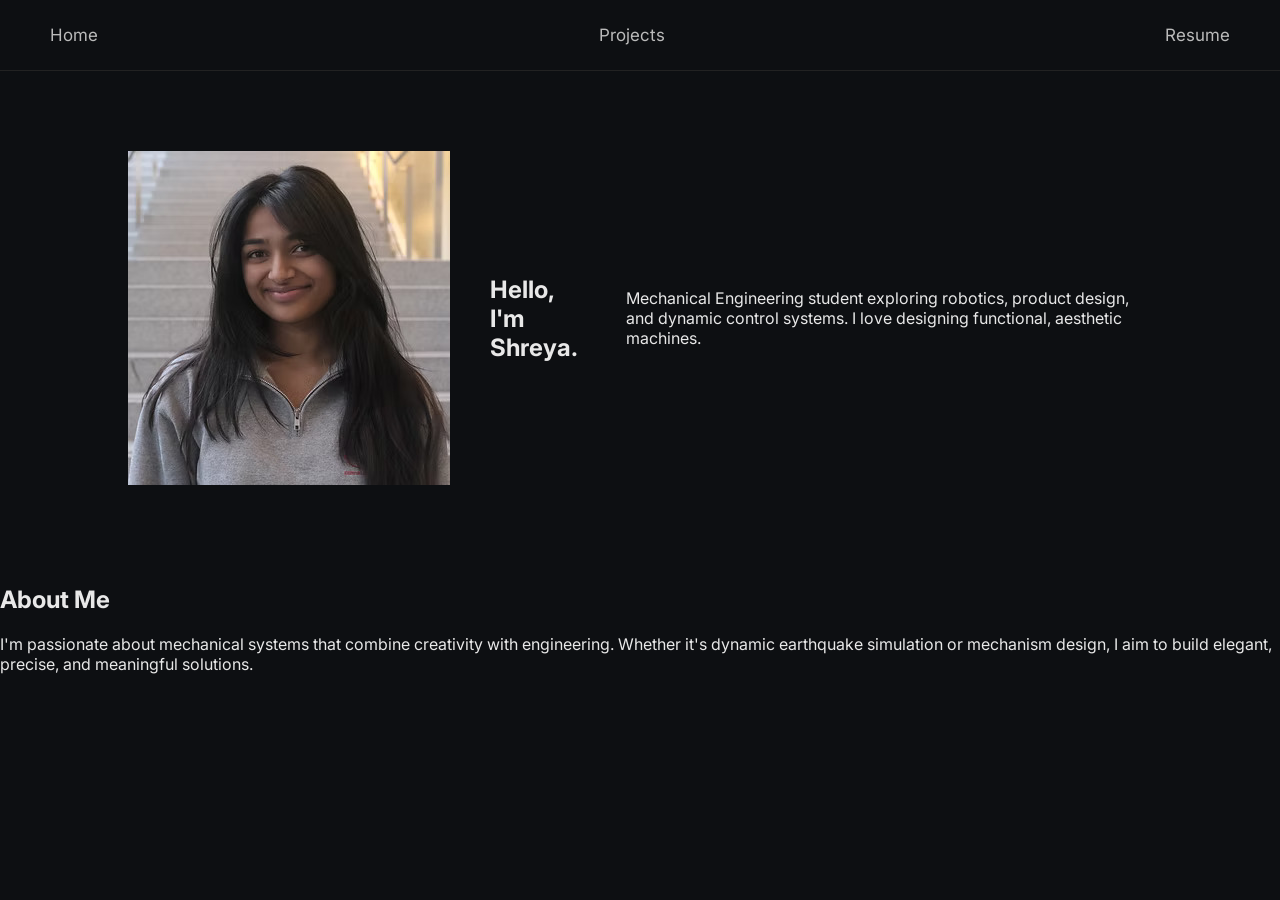
<file: index.html>
<!DOCTYPE html>
<html>
<head>
  <title>Shreya Anand</title>
  <link rel="stylesheet" href="/assets/style.css">
</head>

<body>

<nav>
  <a href="/">Home</a>
  <a href="/projects/">Projects</a>
  <a href="/resume/">Resume</a>
</nav>

<section class="hero">
  <img src="/assets/profile.jpg" alt="Profile Photo">
  <h1>Hello, I'm Shreya.</h1>
  <p>
    Mechanical Engineering student exploring robotics, product design,
    and dynamic control systems. I love designing functional, aesthetic machines.
  </p>
</section>

<div class="container">
  <div class="card">
    <h2>About Me</h2>
    <p>
      I'm passionate about mechanical systems that combine creativity with engineering.
      Whether it's dynamic earthquake simulation or mechanism design,
      I aim to build elegant, precise, and meaningful solutions.
    </p>
  </div>
</div>

</body>
</html>
</file>
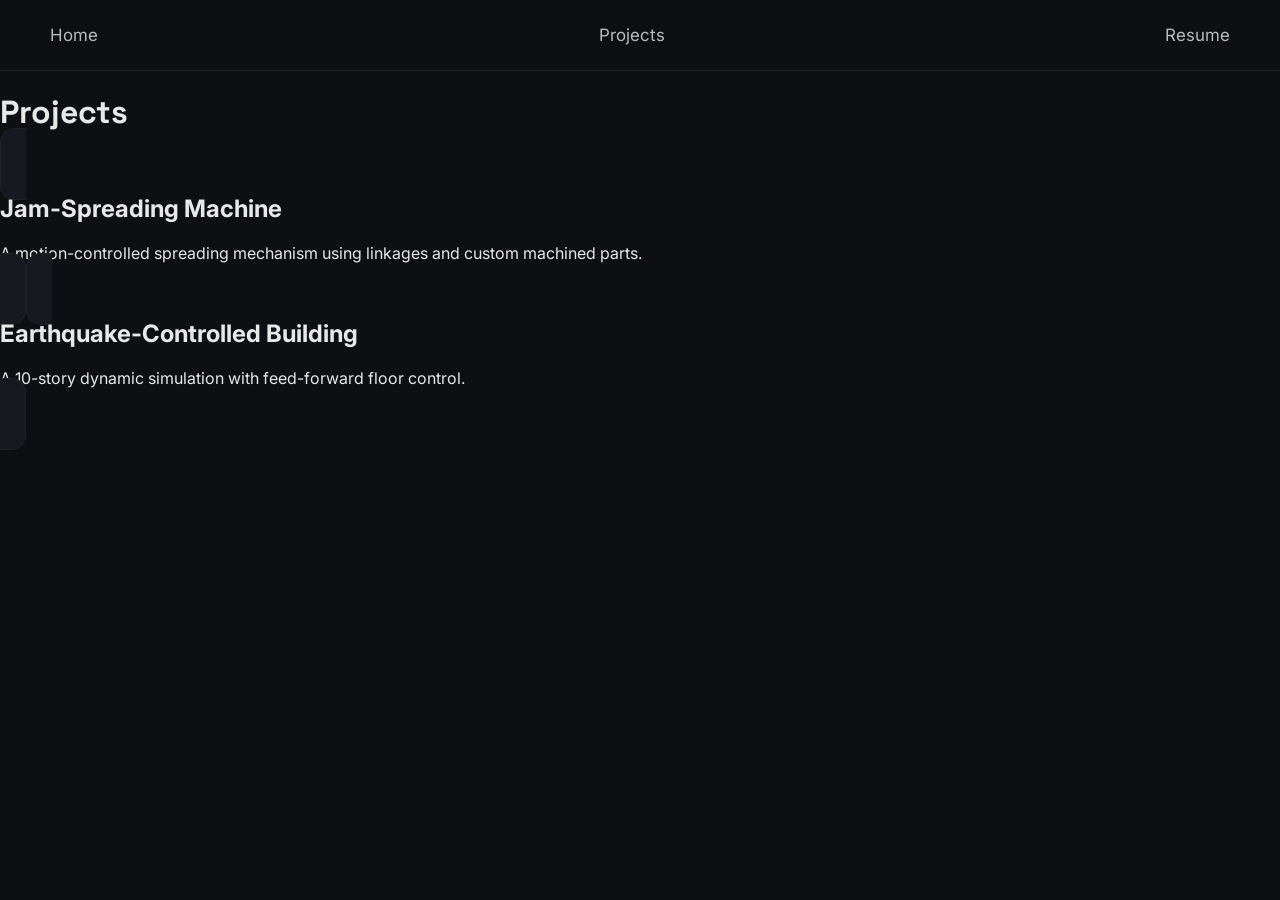
<file: projects/index.html>
<!DOCTYPE html>
<html>
<head>
  <title>Projects | Shreya</title>
  <link rel="stylesheet" href="/assets/style.css">
</head>

<body>

<nav>
  <a href="/">Home</a>
  <a href="/projects/">Projects</a>
  <a href="/resume/">Resume</a>
</nav>

<div class="container">
  <h1 style="font-family: 'Space Grotesk', sans-serif;">Projects</h1>

  <div class="grid">

    <a class="card project-card" href="project1.html">
      <h2>Jam-Spreading Machine</h2>
      <p>A motion-controlled spreading mechanism using linkages and custom machined parts.</p>
    </a>

    <a class="card project-card" href="project2.html">
      <h2>Earthquake-Controlled Building</h2>
      <p>A 10-story dynamic simulation with feed-forward floor control.</p>
    </a>

  </div>
</div>

</body>
</html>
</file>
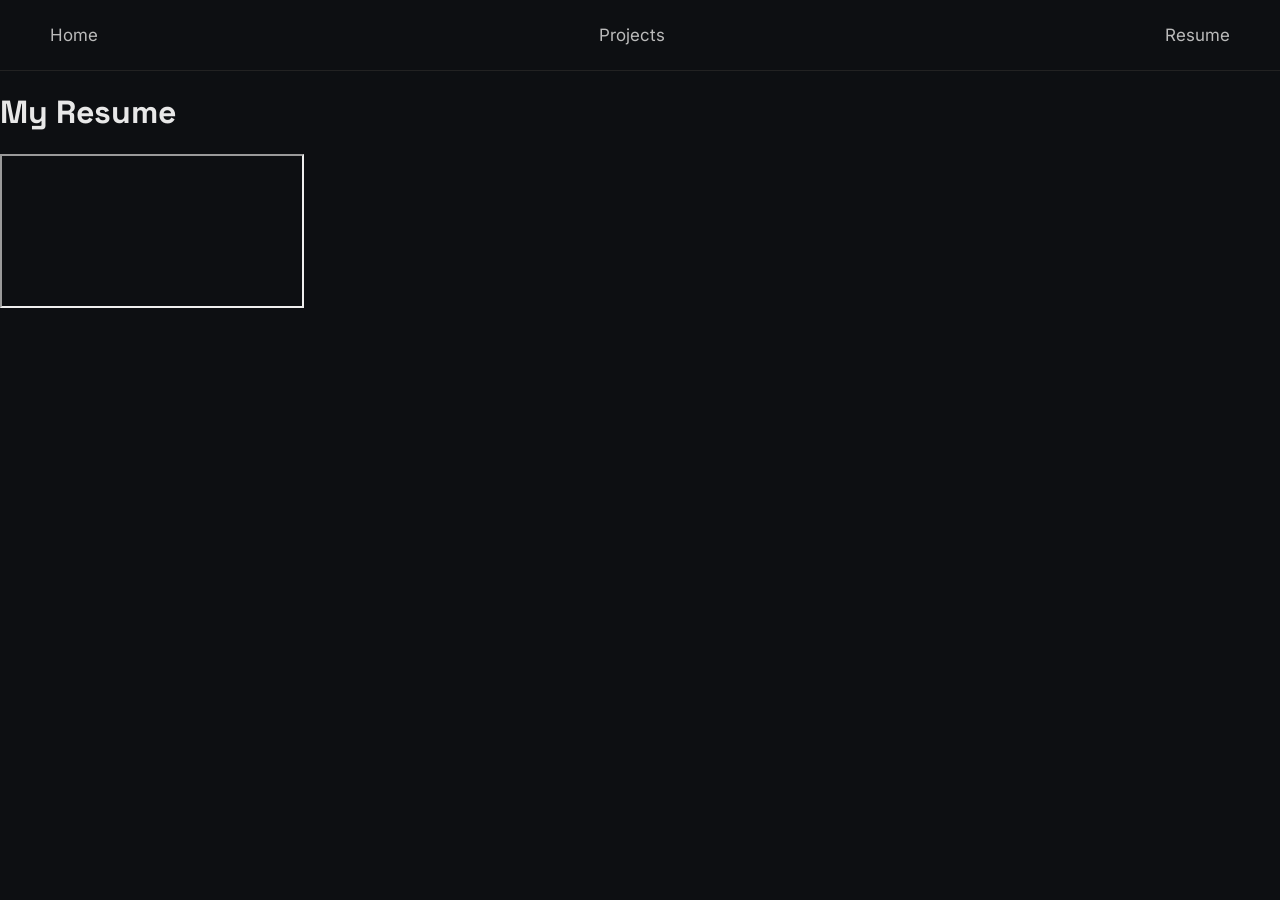
<file: resume/index.html>
<!DOCTYPE html>
<html>
<head>
  <title>Resume | Shreya</title>
  <link rel="stylesheet" href="/assets/style.css">
</head>

<body>

<nav>
  <a href="/">Home</a>
  <a href="/projects/">Projects</a>
  <a href="/resume/">Resume</a>
</nav>

<div class="container">
  <h1 style="font-family: 'Space Grotesk', sans-serif;">My Resume</h1>

  <iframe class="resume-embed" src="ShreyaResume.pdf"></iframe>
</div>

</body>
</html>
</file>
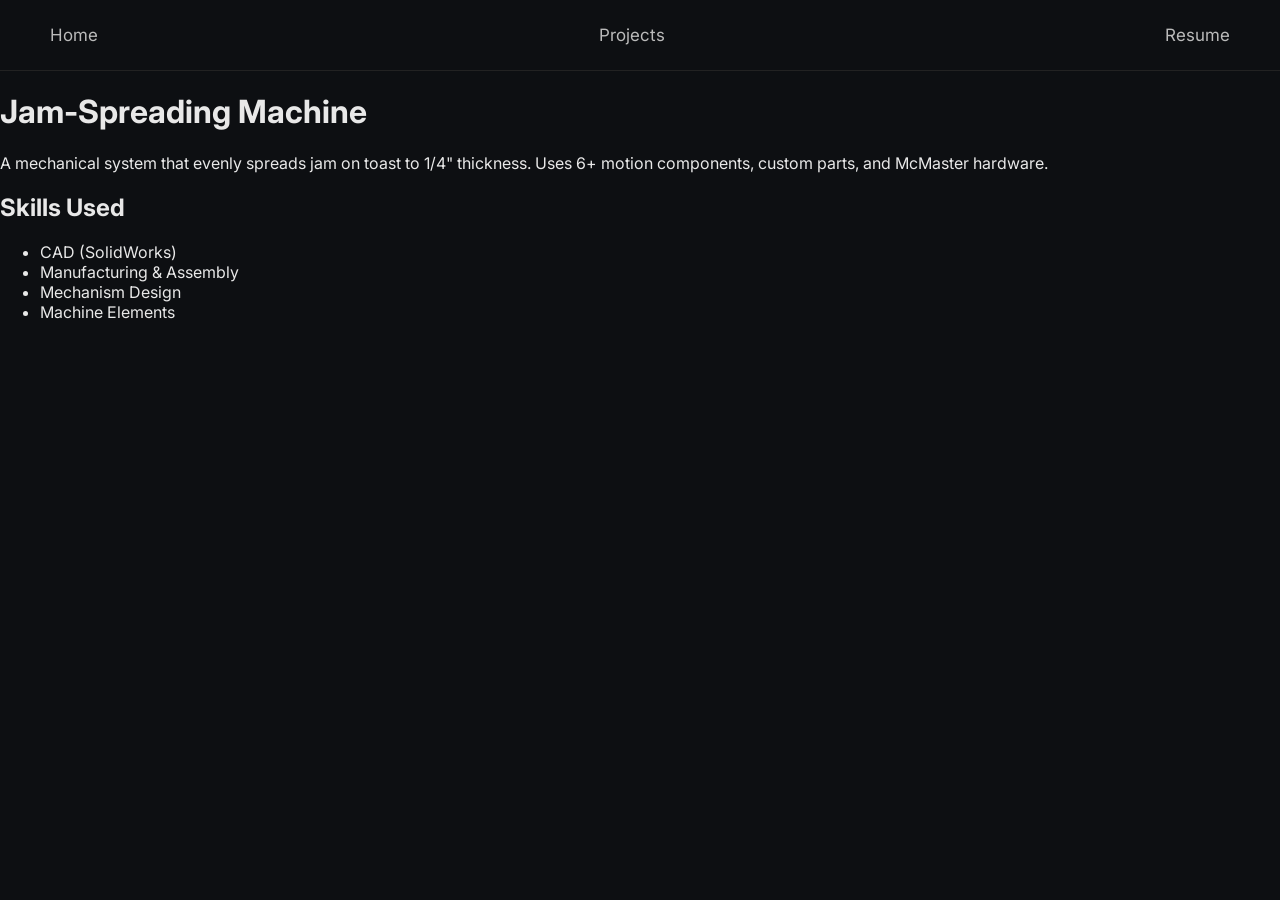
<file: projects/Torque_Wrench.html>
<!DOCTYPE html>
<html>
<head>
  <title>Jam-Spreading Machine</title>
  <link rel="stylesheet" href="/assets/style.css">
</head>

<body>

<nav>
  <a href="/">Home</a>
  <a href="/projects/">Projects</a>
  <a href="/resume/">Resume</a>
</nav>

<div class="container">
  <div class="card">
    <h1>Jam-Spreading Machine</h1>
    <p>
      A mechanical system that evenly spreads jam on toast to 1/4" thickness.
      Uses 6+ motion components, custom parts, and McMaster hardware.
    </p>

    <h2>Skills Used</h2>
    <ul>
      <li>CAD (SolidWorks)</li>
      <li>Manufacturing & Assembly</li>
      <li>Mechanism Design</li>
      <li>Machine Elements</li>
    </ul>
  </div>
</div>

</body>
</html>
</file>
<file: assets/style.css>
@import url('https://fonts.googleapis.com/css2?family=Inter:wght@300;400;600;700&family=Space+Grotesk:wght@400;600&display=swap');

:root {
    --bg: #0d0f12;
    --card: #16191f;
    --text: #e8e8e8;
    --accent: #7f5bff;
    --accent2: #00c2ff;
}

body {
    margin: 0;
    background: var(--bg);
    color: var(--text);
    font-family: 'Inter', sans-serif;
}

/* NAVBAR */
nav {
    display: flex;
    justify-content: space-between;
    align-items: center;
    padding: 25px 50px;
    border-bottom: 1px solid #222;
}

.logo {
    font-family: 'Space Grotesk', sans-serif;
    font-size: 26px;
    letter-spacing: 2px;
    color: var(--accent2);
}

nav ul {
    list-style: none;
    display: flex;
    gap: 25px;
}

nav a {
    color: #bbb;
    text-decoration: none;
    font-size: 17px;
}

nav a.active, nav a:hover {
    color: var(--accent);
}

/* HERO SECTION */
.hero {
    display: flex;
    align-items: center;
    gap: 40px;
    padding: 80px 10%;
}

.pfp {
    width: 180px;
    height: 180px;
    border-radius: 100%;
    object-fit: cover;
    border: 3px solid var(--accent);
    box-shadow: 0 0 20px #000;
}

/* PROJECT GRID */
.project-grid {
    padding: 60px 10%;
    display: grid;
    gap: 40px;
    grid-template-columns: repeat(auto-fit, minmax(260px, 1fr));
}

.project-card {
    background: var(--card);
    padding: 25px;
    border-radius: 15px;
    text-decoration: none;
    color: var(--text);
    border: 1px solid #222;
    transition: 0.3s;
}

.project-card:hover {
    transform: translateY(-5px);
    border-color: var(--accent);
    box-shadow: 0 0 20px rgba(127, 91, 255, 0.3);
}

/* RESUME */
.resume {
    padding: 40px 10%;
}
</file>
